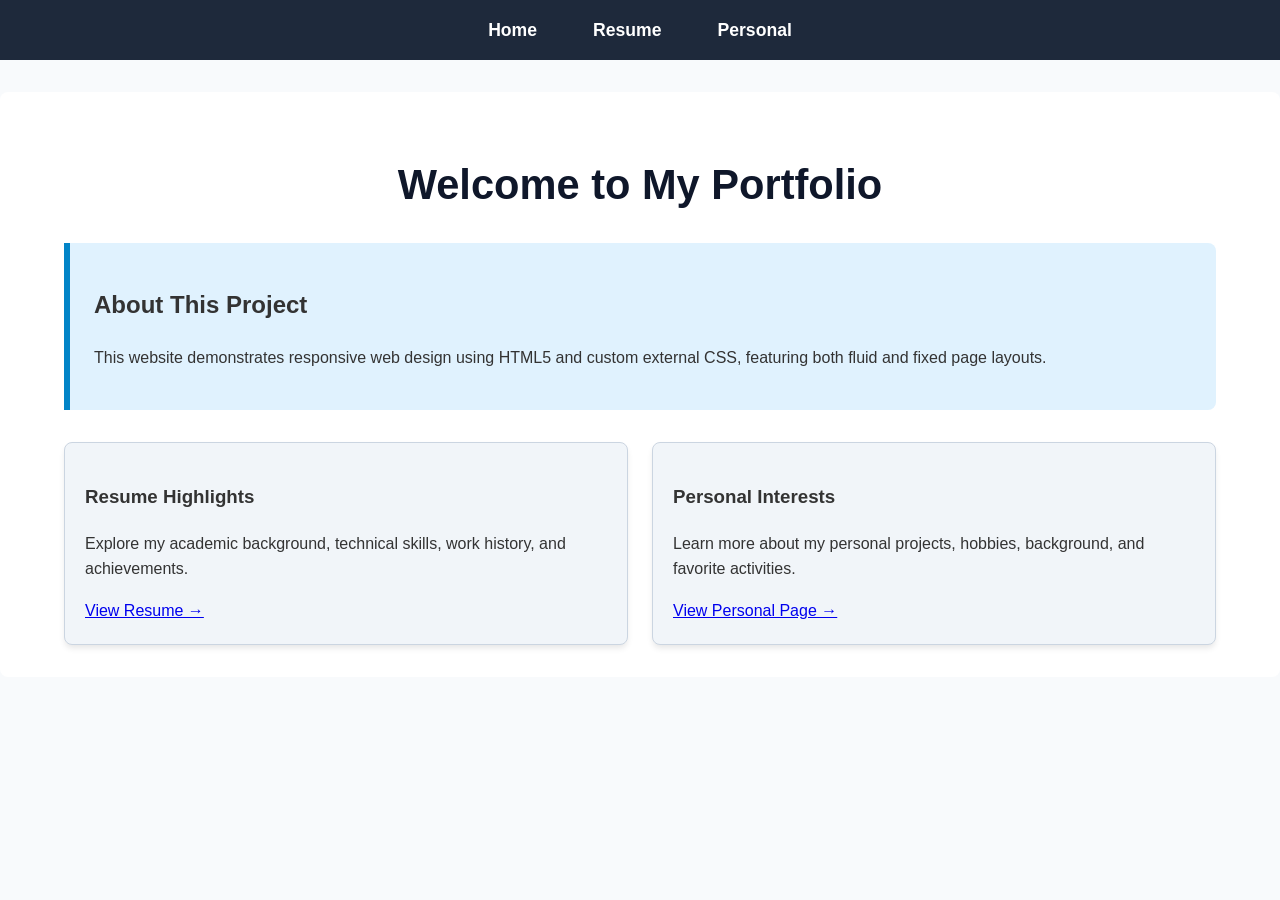
<file: index.html>
<!DOCTYPE html>
<html lang="en">
<head>
  <meta charset="UTF-8">
  <meta name="viewport" content="width=device-width, initial-scale=1.0">
  <title>Home - Project 2</title>
  <link rel="stylesheet" href="styles.css">
</head>
<body>

  <header>
    <nav>
      <ul>
        <li><a href="index.html">Home</a></li>
        <li><a href="resume.html">Resume</a></li>
        <li><a href="personal.html">Personal</a></li>
      </ul>
    </nav>
  </header>

  <main class="home-container">
    <h1 class="home-title">Welcome to My Portfolio</h1>

    <div class="home-hero">
      <h2>About This Project</h2>
      <p>This website demonstrates responsive web design using HTML5 and custom external CSS, featuring both fluid and fixed page layouts.</p>
    </div>

    <section class="home-grid">
      <article class="home-card">
        <h3>Resume Highlights</h3>
        <p>Explore my academic background, technical skills, work history, and achievements.</p>
        <a href="resume.html">View Resume &rarr;</a>
      </article>

      <article class="home-card">
        <h3>Personal Interests</h3>
        <p>Learn more about my personal projects, hobbies, background, and favorite activities.</p>
        <a href="personal.html">View Personal Page &rarr;</a>
      </article>
    </section>
  </main>

</body>
</html>
</file>
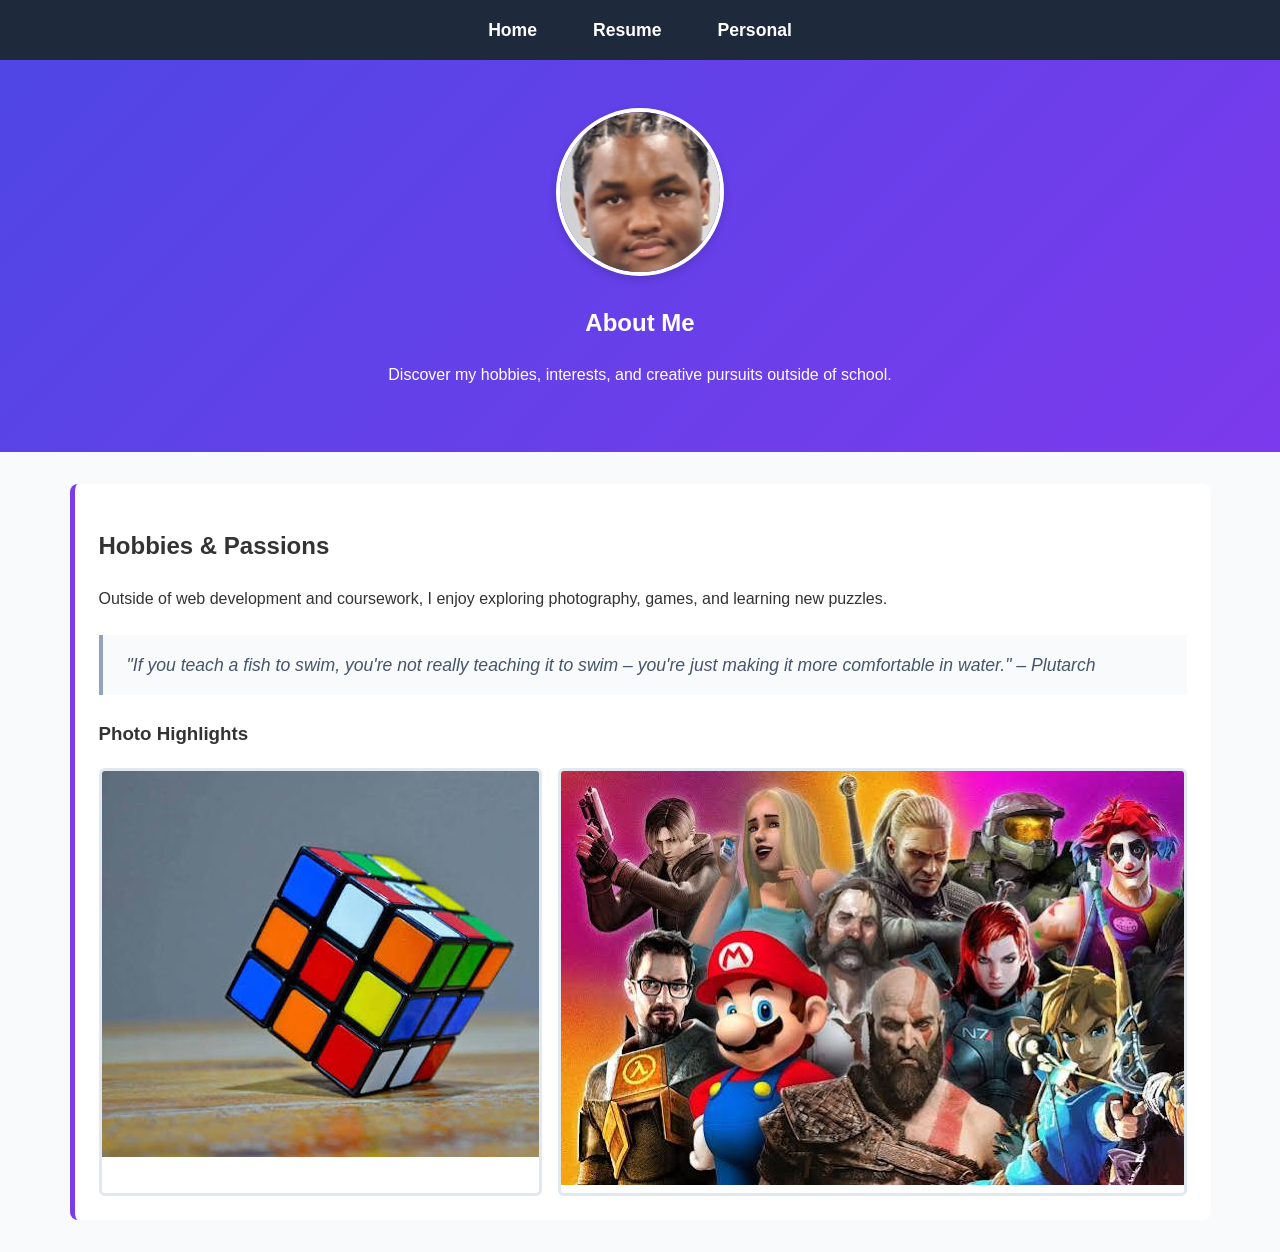
<file: personal.html>
<!DOCTYPE html>
<html lang="en">
<head>
  <meta charset="UTF-8">
  <meta name="viewport" content="width=device-width, initial-scale=1.0">
  <title>Personal Page - Project 2</title>
  <link rel="stylesheet" href="styles.css">
</head>
<body>

  <header>
    <nav>
      <ul>
        <li><a href="index.html">Home</a></li>
        <li><a href="resume.html">Resume</a></li>
        <li><a href="personal.html">Personal</a></li>
      </ul>
    </nav>
  </header>

  <section class="personal-banner">
    <img src="New folder/Headshot.png" alt="Profile Picture" class="profile-image">
    <h1>About Me</h1>
    <p>Discover my hobbies, interests, and creative pursuits outside of school.</p>
  </section>

  <main>
    <section class="hobby-section">
      <h2>Hobbies & Passions</h2>
      <p>Outside of web development and coursework, I enjoy exploring photography, games, and learning new puzzles.</p>
      
      <blockquote class="favorite-quote">
        "If you teach a fish to swim, you're not really teaching it to swim – you're just making it more comfortable in water." – Plutarch
      </blockquote>

      <h3>Photo Highlights</h3>
      <div class="gallery-grid">
        <div class="gallery-item">
          <img src="New folder/images (1).jpg" alt="Sample Photography 1">
        </div>
        <div class="gallery-item">
          <img src="New folder/images.jpg" alt="Sample Photography 2">
        </div>
      </div>
    </section>
  </main>

</body>
</html>
</file>
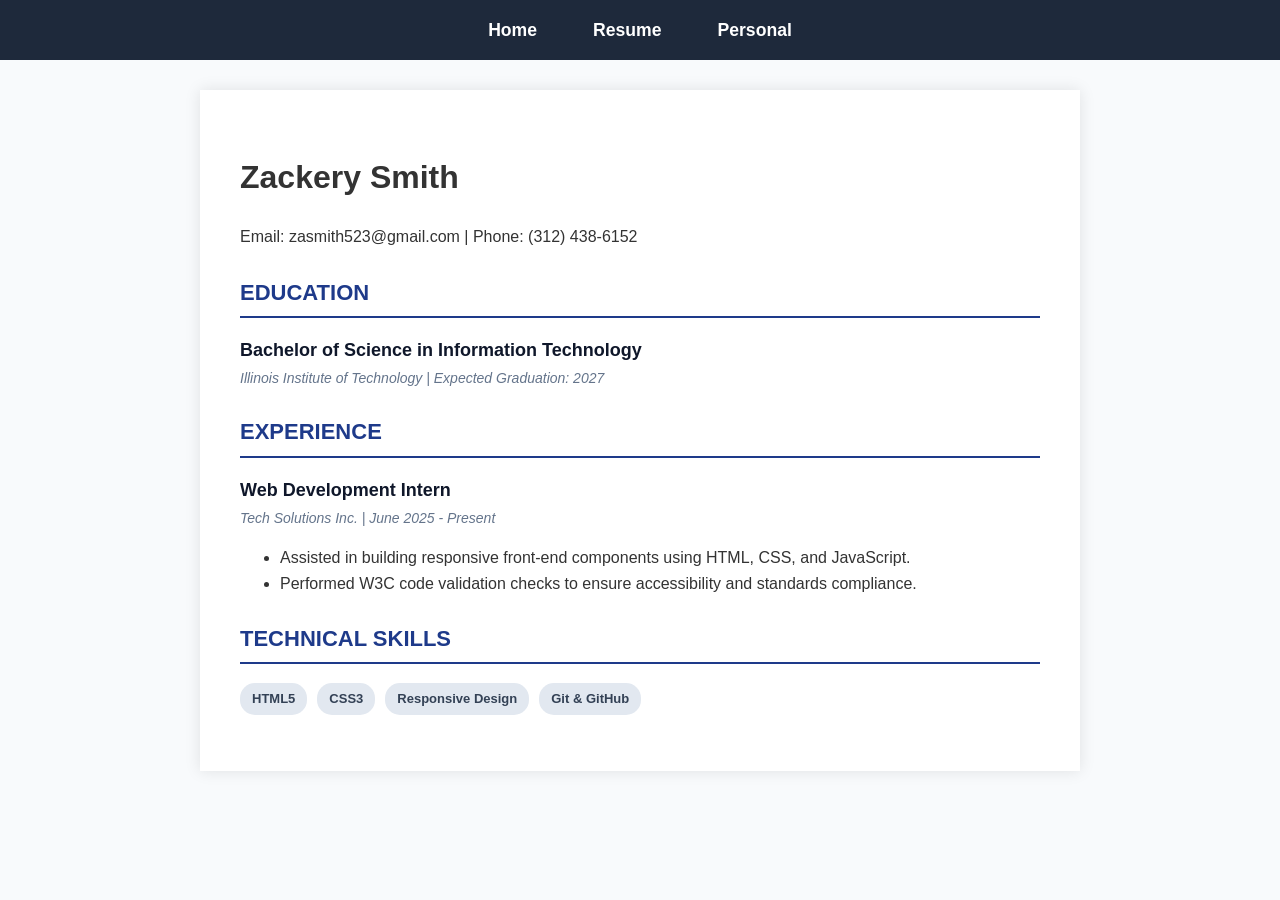
<file: resume.html>
<!DOCTYPE html>
<html lang="en">
<head>
  <meta charset="UTF-8">
  <meta name="viewport" content="width=device-width, initial-scale=1.0">
  <title>Resume - Project 2</title>
  <link rel="stylesheet" href="styles.css">
</head>
<body>

  <header>
    <nav>
      <ul>
        <li><a href="index.html">Home</a></li>
        <li><a href="resume.html">Resume</a></li>
        <li><a href="personal.html">Personal</a></li>
      </ul>
    </nav>
  </header>

  <main class="resume-container">
    <h1>Zackery Smith</h1>
    <p>Email: zasmith523@gmail.com | Phone: (312) 438-6152</p>

    <h2 class="resume-section-header">Education</h2>
    <div class="job-title">Bachelor of Science in Information Technology</div>
    <div class="job-meta">Illinois Institute of Technology | Expected Graduation: 2027</div>

    <h2 class="resume-section-header">Experience</h2>
    <article>
      <div class="job-title">Web Development Intern</div>
      <div class="job-meta">Tech Solutions Inc. | June 2025 - Present</div>
      <ul>
        <li>Assisted in building responsive front-end components using HTML, CSS, and JavaScript.</li>
        <li>Performed W3C code validation checks to ensure accessibility and standards compliance.</li>
      </ul>
    </article>

    <h2 class="resume-section-header">Technical Skills</h2>
    <ul class="skills-list">
      <li class="skill-badge">HTML5</li>
      <li class="skill-badge">CSS3</li>
      <li class="skill-badge">Responsive Design</li>
      <li class="skill-badge">Git & GitHub</li>
    </ul>
  </main>

</body>
</html>
</file>
<file: styles.css>
/* ==========================================================================
   GLOBAL & NAVIGATION STYLES
   ========================================================================== */

/* Single CSS declaration to remove bullet points from navigation */
nav ul {
  list-style: none;
  padding: 0;
  margin: 0;
  display: flex;
  justify-content: center;
  align-items: center;
  gap: 1.5rem;
}

/* Base Navigation Container Styling */
header {
  background-color: #1e293b;
  padding: 1rem 0;
  position: sticky;
  top: 0;
  width: 100%;
}

nav a {
  color: #ffffff;
  text-decoration: none;
  font-weight: bold;
  font-size: 1.1rem;
  padding: 0.5rem 1rem;
  border-radius: 4px;
  transition: background-color 0.3s ease;
}

nav a:hover {
  background-color: #3b82f6;
}

body {
  margin: 0;
  font-family: Arial, Helvetica, sans-serif;
  color: #333333;
  background-color: #f8fafc;
  line-height: 1.6;
}

/* ==========================================================================
   HOME PAGE STYLES (FLUID LAYOUT)
   ========================================================================== */

/* Style 1: Relative unit fluid container padding and max-width scaling */
.home-container {
  max-width: 90vw;
  margin: 2rem auto;
  padding: 2rem 5%;
  background-color: #ffffff;
  border-radius: 0.5rem;
}

/* Style 2: Fluid typography with rem and responsive viewport units */
.home-title {
  font-size: calc(1.8rem + 1vw);
  color: #0f172a;
  text-align: center;
  margin-bottom: 1.5rem;
}

/* Style 3: Custom hero section callout with background accents */
.home-hero {
  background-color: #e0f2fe;
  border-left: 6px solid #0284c7;
  padding: 1.5em;
  margin-bottom: 2rem;
  border-radius: 0 8px 8px 0;
}

/* Style 4: Responsive grid container using relative fractional units */
.home-grid {
  display: grid;
  grid-template-columns: repeat(auto-fit, minmax(18rem, 1fr));
  gap: 1.5rem;
  margin-top: 1.5rem;
}

/* Style 5: Styled card modules with custom shadows and hover transforms */
.home-card {
  background-color: #f1f5f9;
  border: 1px solid #cbd5e1;
  border-radius: 8px;
  padding: 1.25rem;
  box-shadow: 0 4px 6px -1px rgba(0, 0, 0, 0.1);
  transition: transform 0.2s ease;
}

.home-card:hover {
  transform: translateY(-4px);
}


/* ==========================================================================
   RESUME PAGE STYLES (FIXED LAYOUT)
   ========================================================================== */

/* Style 1: Fixed-width layout wrapper defined in pixel units */
.resume-container {
  width: 800px;
  margin: 30px auto;
  padding: 40px;
  background-color: #ffffff;
  box-shadow: 0 0 15px rgba(0, 0, 0, 0.1);
}

/* Style 2: Styled resume section header with bottom accent border */
.resume-section-header {
  font-size: 22px;
  color: #1e3a8a;
  border-bottom: 2px solid #1e3a8a;
  padding-bottom: 6px;
  margin-top: 25px;
  text-transform: uppercase;
}

/* Style 3: Formatted job entry title with bold weight and distinct color */
.job-title {
  font-weight: bold;
  color: #0f172a;
  font-size: 18px;
  margin-bottom: 2px;
}

/* Style 4: Distinct metadata display for dates and locations */
.job-meta {
  font-style: italic;
  color: #64748b;
  font-size: 14px;
  margin-bottom: 10px;
}

/* Style 5: Bulleted skill badge list layout */
.skills-list {
  display: flex;
  flex-wrap: wrap;
  gap: 10px;
  padding: 0;
  list-style: none;
}

.skill-badge {
  background-color: #e2e8f0;
  color: #334155;
  padding: 6px 12px;
  border-radius: 15px;
  font-size: 13px;
  font-weight: 600;
}


/* ==========================================================================
   PERSONAL PAGE STYLES
   ========================================================================== */

/* Style 1: Personal profile header banner layout */
.personal-banner {
  background-image: linear-gradient(135deg, #4f46e5, #7c3aed);
  background-color: #4f46e5;
  color: #ffffff;
  text-align: center;
  padding: 3rem 1rem;
  margin-bottom: 2rem;
}
/* Style 2: Custom image thumbnail styling with circular borders */
.profile-image {
  width: 160px;
  height: 160px;
  border-radius: 50%;
  border: 4px solid #ffffff;
  object-fit: cover;
  box-shadow: 0 4px 10px rgba(0, 0, 0, 0.15);
}

/* Style 3: Personal hobbies section block formatting */
.hobby-section {
  max-width: 85%;
  margin: 0 auto 2rem auto;
  background-color: #ffffff;
  padding: 1.5rem;
  border-radius: 8px;
  border-left: 5px solid #7c3aed;
}

/* Style 4: Blockquote highlight container for personal quotes */
.favorite-quote {
  font-style: italic;
  font-size: 1.1rem;
  color: #475569;
  background-color: #f8fafc;
  padding: 1rem 1.5rem;
  border-left: 4px solid #94a3b8;
  margin: 1.5rem 0;
}

/* Style 5: Gallery photo frame styling with subtle hover opacity */
.gallery-grid {
  display: flex;
  gap: 1rem;
  justify-content: center;
  margin-top: 1rem;
}

.gallery-item {
  border: 3px solid #e2e8f0;
  border-radius: 6px;
  overflow: hidden;
  transition: opacity 0.3s ease;
}

.gallery-item:hover {
  opacity: 0.85;
}
</file>
